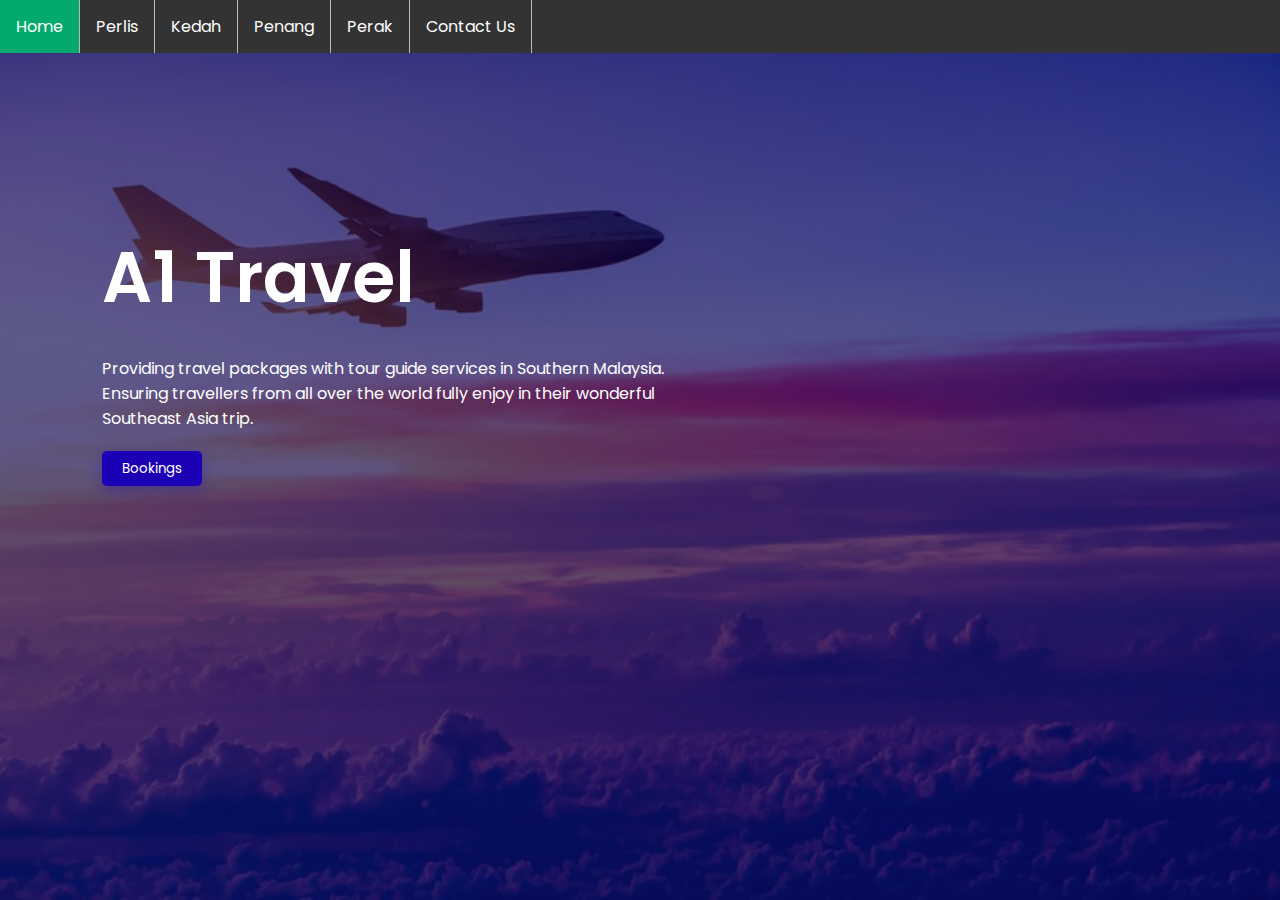
<file: index.html>
<!DOCTYPE html>
<html lang="en">

<head>
	<meta charset="UTF-8">
	<meta name="viewimport" content="width=device-width, initial-scale=1.0">
	<link rel="stylesheet" href="style3.css">

<title>A1 Travel-Home</title>
</head>

<body>

<ul>
			<li><a class="active" href="index.html">Home</a></li>
			<li><a href="Perlis.html">Perlis</a></li>
			<li><a href="Kedah.html">Kedah</a></li>
			<li><a href="Penang.html">Penang</a></li>
			<li><a href="Perak.html">Perak</a></li>
			<li><a href="CU.html">Contact Us</a></li>
</ul>

<div class="container">
	<div class="content">
		<h1>A1 Travel</h1>
		<p>Providing travel packages with tour guide services in Southern Malaysia. 
		Ensuring travellers from all over the world fully enjoy in their wonderful Southeast Asia trip.</p>
		<button type="button" onclick="location.href='CU.html';">Bookings</button>
	</div>
</div>

</body>
</html>
</file>
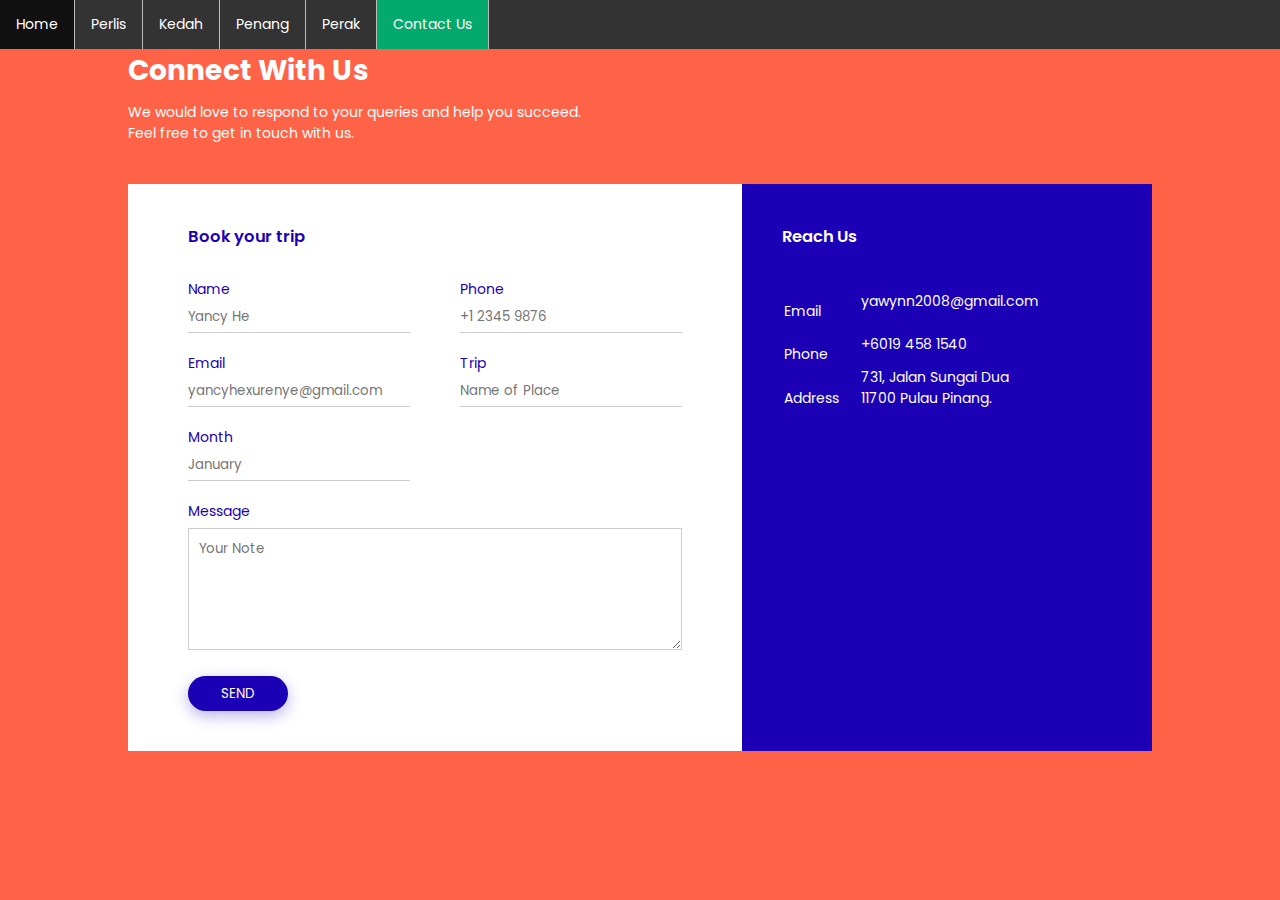
<file: CU.html>
<!DOCTYPE html>
<html lang="en">
<head>
	<meta charset="UTF-8">
	<title>A1 Travel-Contact Us</title>
	<meta name="viewimport" content="width=device-width, initial-scale=1.0">
	<link rel="stylesheet" href="style2.css">
	
<style>
body {margin:0;}

ul {
  list-style-type: none;
  margin: 0;
  padding: 0;
  overflow: hidden;
  background-color: #333;
  position: fixed;
  top: 0;
  width: 100%;
}

li {
  float: left;
  border-right: 1px solid #bbb;
}


li a {
  display: block;
  color: white;
  text-align: center;
  padding: 14px 16px;
  text-decoration: none;
}

li a:hover:not(.active) {
  background-color: #111;
}

.active {
  background-color: #04AA6D;
}
</style>

</head>
<body>

<ul>
  <li><a href="index.html">Home</a></li>
  <li><a href="Perlis.html">Perlis</a></li>
  <li><a href="Kedah.html">Kedah</a></li>
  <li><a href="Penang.html">Penang</a></li>
  <li><a href="Perak.html">Perak</a></li>
  <li><a class="active" href="CU.html">Contact Us</a></li>
</ul>

	<div class="container">
		<h1>Connect With Us</h1>
		<p>We would love to respond to your queries and help you succeed.<br> Feel free to get in touch with us.</p>
		<div class="contact-box">
			<div class="contact-left">
				<h3>Book your trip</h3>
				<form> 
				
					<div class="input-row">
						<div class="input-group">
							<label>Name</label>
							<input type="text" placeholder="Yancy He">
						</div>
						<div class="input-group">
							<label>Phone</label>
							<input type="text" placeholder="+1 2345 9876">
						</div>
					</div>
					<div class="input-row">
						<div class="input-group">
							<label>Email</label>
							<input type="email" placeholder="yancyhexurenye@gmail.com">
						</div>
						<div class="input-group">
							<label>Trip</label>
							<input type="text" placeholder="Name of Place">
						</div>
					</div>
					<div class="input-row">
						<div class="input-group">
							<label>Month</label>
							<input type="text" placeholder="January">
						</div>
					</div>
			
					<label>Message</label>
					<textarea rows="5" placeholder="Your Note"></textarea>
			
					<button type="submit">SEND</button>
				</form>
			</div>
			<div class="contact-right">
				<h3>Reach Us</h3>
				
				<table>
					<tr>
						<td>Email</td>
						<td>yawynn2008@gmail.com</td>
					</tr>
					<tr>
						<td>Phone</td>
						<td>+6019 458 1540</td>
					</tr>
					<tr>
						<td>Address</td>
						<td>731, Jalan Sungai Dua<br>
						11700 Pulau Pinang.</td>
					</tr>
			</div>
		</div>
	</div>



</body>
</html>
</file>
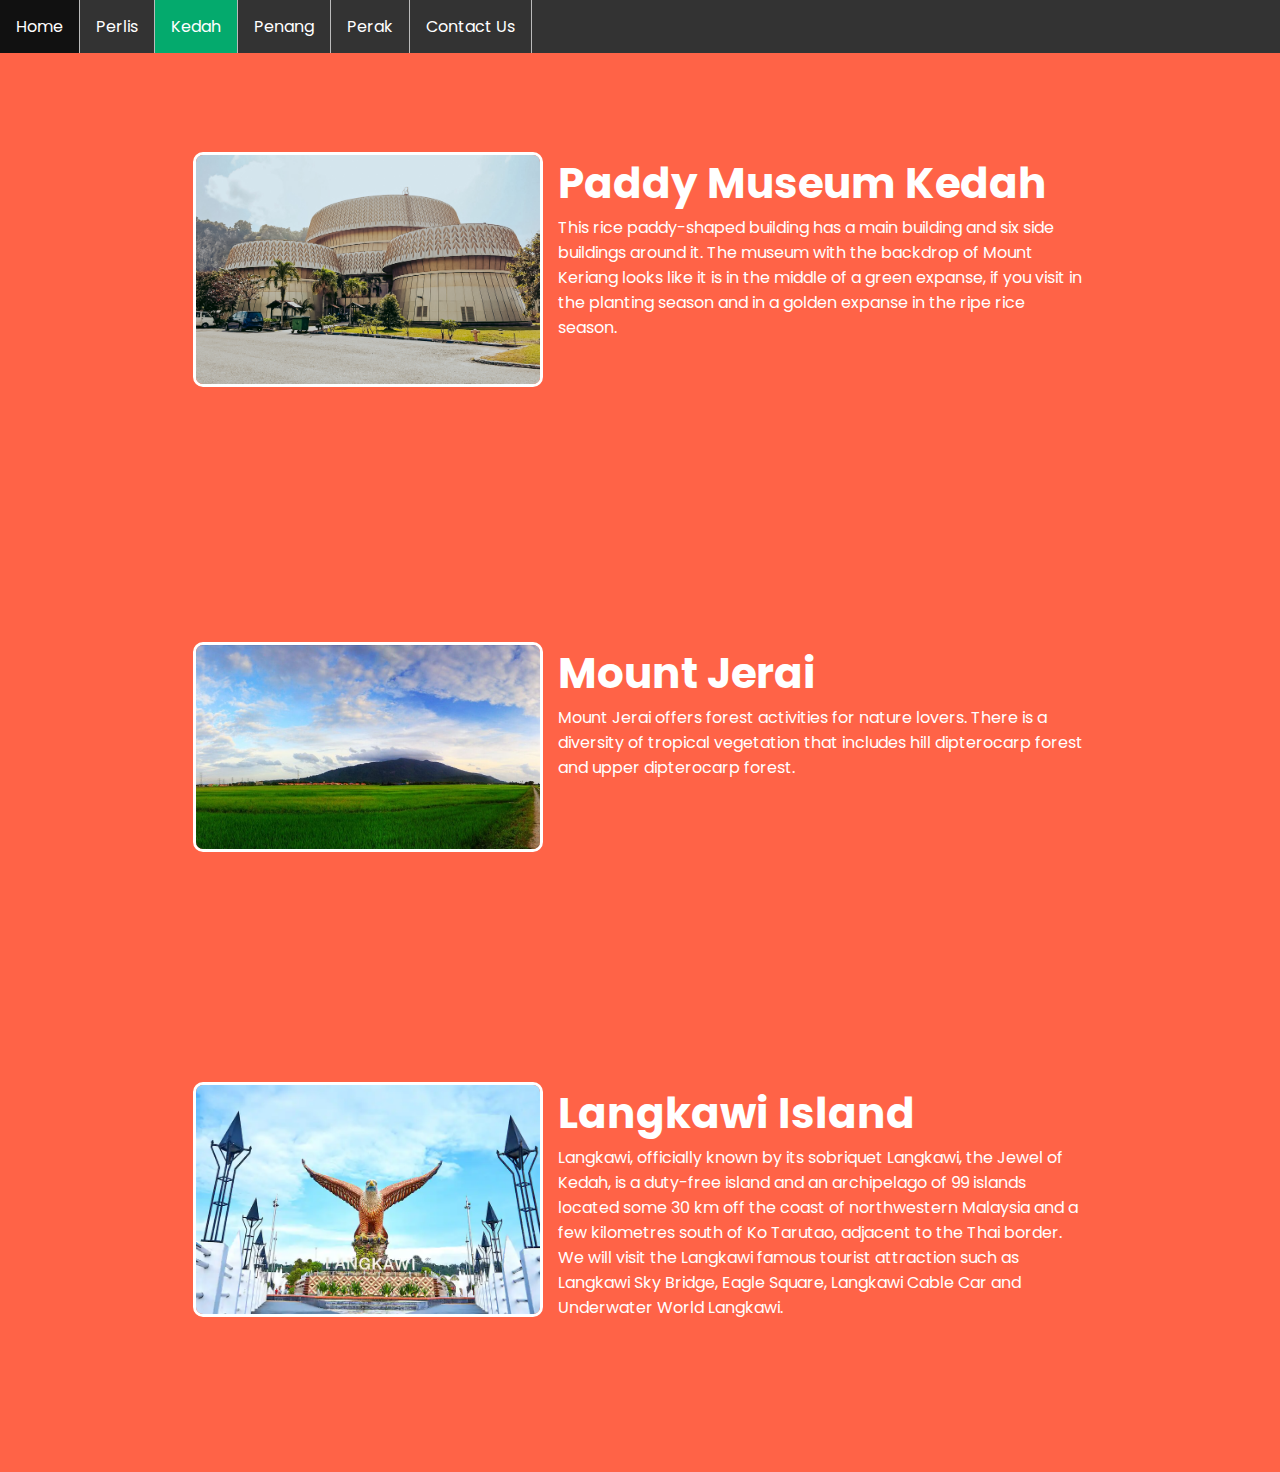
<file: Kedah.html>
<!DOCTYPE html>
<html lang="en">

<head>
	<meta charset="UTF-8">
	<meta http-equiv="X-UA-Compatible" content="IE=edge">
	<meta name="viewimport" content="width=device-width, initial-scale=1.0">
	<link rel="stylesheet" href="style.css">
<style>
body {margin:0;}

ul {
  list-style-type: none;
  margin: 0;
  padding: 0;
  overflow: hidden;
  background-color: #333;
  position: fixed;
  top: 0;
  width: 100%;
}

li {
  float: left;
  border-right: 1px solid #bbb;
}


li a {
  display: block;
  color: white;
  text-align: center;
  padding: 14px 16px;
  text-decoration: none;
}

li a:hover:not(.active) {
  background-color: #111;
}

.active {
  background-color: #04AA6D;
}
</style>
<title>A1 Travel-Kedah</title>
</head>

<body>

<ul>
  <li><a href="index.html">Home</a></li>
  <li><a href="Perlis.html">Perlis</a></li>
  <li><a class="active" href="Kedah.html">Kedah</a></li>
  <li><a href="Penang.html">Penang</a></li>
  <li><a href="Perak.html">Perak</a></li>
  <li><a href="CU.html">Contact Us</a></li>
</ul>

<table>
<tr>
<td>
<p>
	<div class="wrapper">
		<div class="text-box">
			<image src="PMK.jpg" alt="">
			<h2>Paddy Museum Kedah</h2>
			<p>This rice paddy-shaped building has a main building and six side buildings around it. The museum with the backdrop of Mount Keriang looks like it is in the middle of a green expanse, if you visit in the planting season and in a golden expanse in the ripe rice season.</p>
		</div>
	</div>
</p>
</td>
</tr>

<tr>
<td>
<p>
	<div class="wrapper">
		<div class="text-box">
			<image src="GJ.jpg" alt="">
			<h2>Mount Jerai</h2>
			<p>Mount Jerai offers forest activities for nature lovers. There is a diversity of tropical vegetation that includes hill dipterocarp forest and upper dipterocarp forest. </p>
		</div>
	</div>
</p>
</td>
</tr>

<tr>
<td>
<p>
	<div class="wrapper">
		<div class="text-box">
			<image src="Langkawai.jpg" alt="">
			<h2>Langkawi Island</h2>
			<p>Langkawi, officially known by its sobriquet Langkawi, the Jewel of Kedah, is a duty-free island and an archipelago of 99 islands located some 30 km off the coast of northwestern Malaysia and a few kilometres south of Ko Tarutao, adjacent to the Thai border. We will visit the Langkawi famous tourist attraction such as Langkawi Sky Bridge, Eagle Square, Langkawi Cable Car and Underwater World Langkawi.</p>
		</div>
	</div>
</p>
</td>
</tr>

</table>
</body>
</html>
</file>
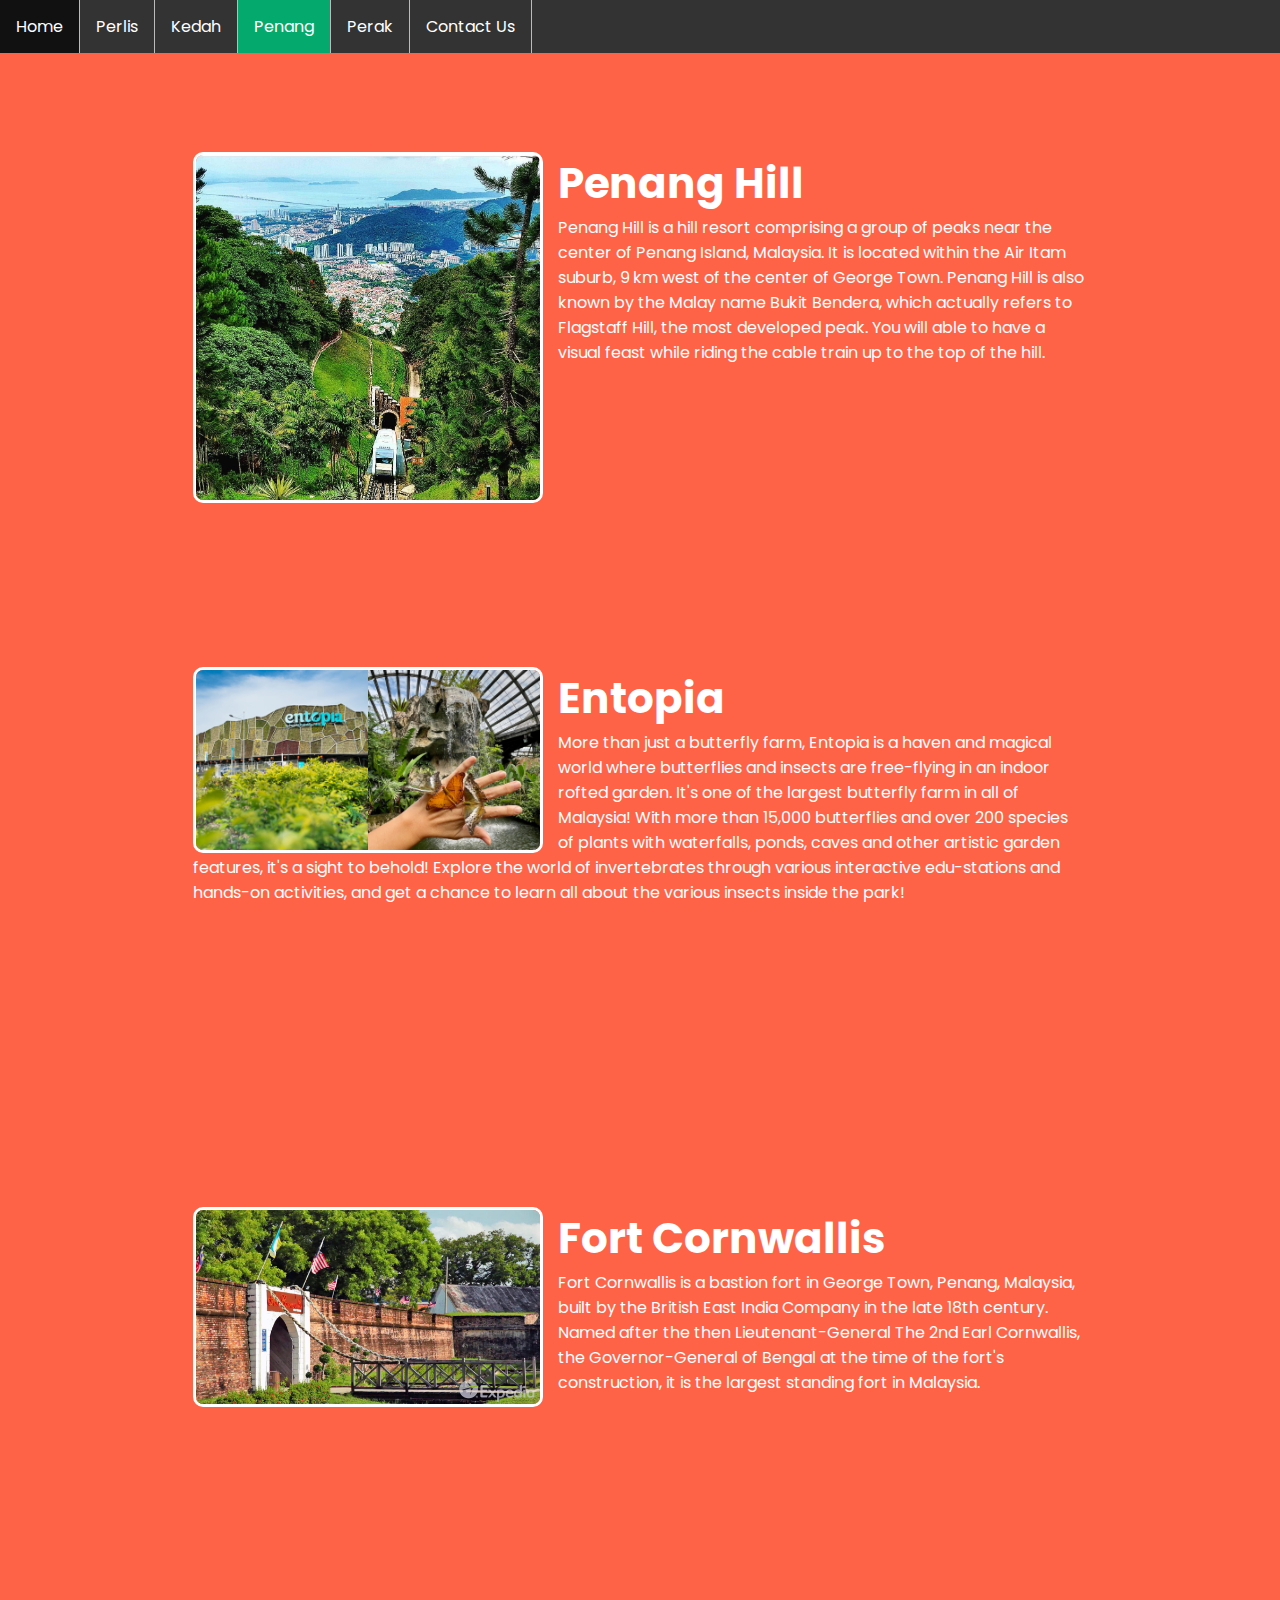
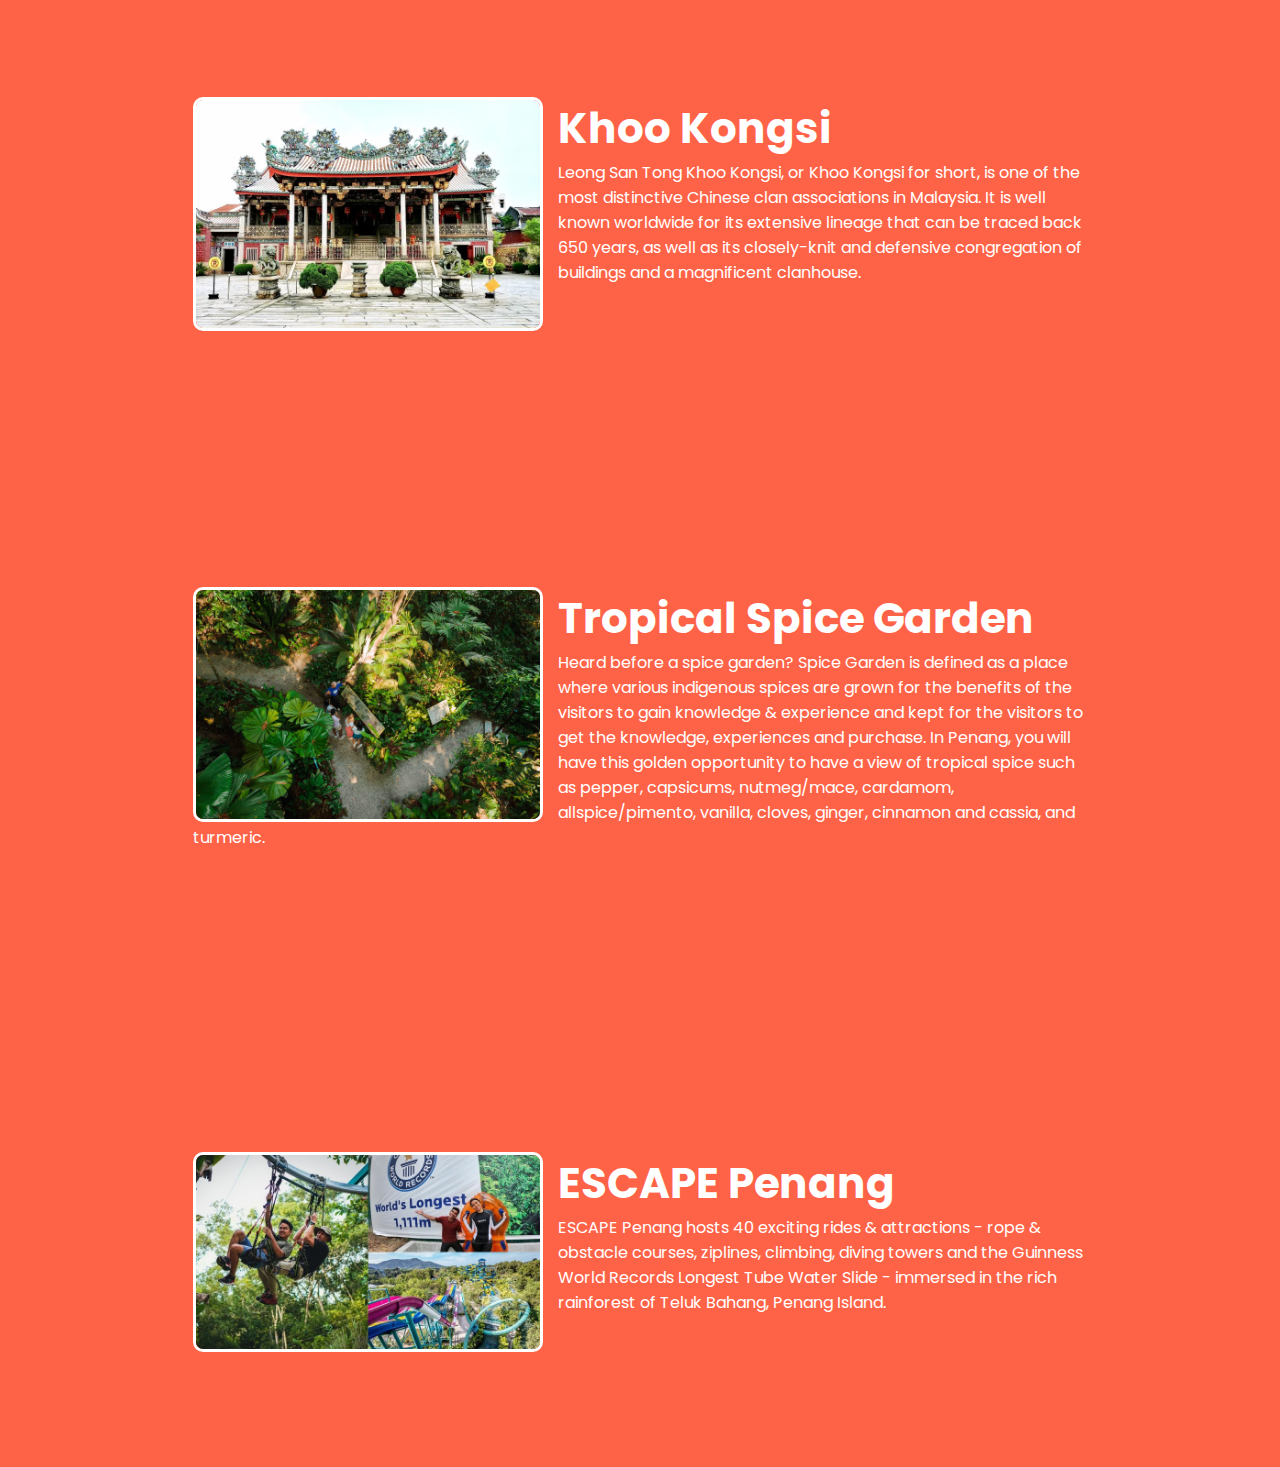
<file: Penang.html>
<!DOCTYPE html>
<html lang="en">

<head>
	<meta charset="UTF-8">
	<meta http-equiv="X-UA-Compatible" content="IE=edge">
	<meta name="viewimport" content="width=device-width, initial-scale=1.0">
	<link rel="stylesheet" href="style.css">
<style>
body {margin:0;}

ul {
  list-style-type: none;
  margin: 0;
  padding: 0;
  overflow: hidden;
  background-color: #333;
  position: fixed;
  top: 0;
  width: 100%;
}

li {
  float: left;
  border-right: 1px solid #bbb;
}


li a {
  display: block;
  color: white;
  text-align: center;
  padding: 14px 16px;
  text-decoration: none;
}

li a:hover:not(.active) {
  background-color: #111;
}

.active {
  background-color: #04AA6D;
}
</style>
<title>A1 Travel-Penang</title>
</head>

<body>

<ul>
  <li><a href="index.html">Home</a></li>
  <li><a href="Perlis.html">Perlis</a></li>
  <li><a href="Kedah.html">Kedah</a></li>
  <li><a class="active" href="Penang.html">Penang</a></li>
  <li><a href="Perak.html">Perak</a></li>
  <li><a href="CU.html">Contact Us</a></li>
</ul>

<table>
<tr>
<td>
<p>
	<div class="wrapper">
		<div class="text-box">
			<image src="PH.jpg" alt="">
			<h2>Penang Hill</h2>
			<p>Penang Hill is a hill resort comprising a group of peaks near the center of Penang Island, Malaysia. It is located within the Air Itam suburb, 9 km west of the center of George Town. Penang Hill is also known by the Malay name Bukit Bendera, which actually refers to Flagstaff Hill, the most developed peak. You will able to have a visual feast while riding the cable train up to the top of the hill.</p>
		</div>
	</div>
</p>
</td>
</tr>

<tr>
<td>
<p>
	<div class="wrapper">
		<div class="text-box">
			<image src="Entopa.png" alt="">
			<h2>Entopia</h2>
			<p>More than just a butterfly farm, Entopia is a haven and magical world where butterflies and insects are free-flying in an indoor rofted garden. It's one of the largest butterfly farm in all of Malaysia! With more than 15,000 butterflies and over 200 species of plants with waterfalls, ponds, caves and other artistic garden features, it's a sight to behold! Explore the world of invertebrates through various interactive edu-stations and hands-on activities, and get a chance to learn all about the various insects inside the park!</p>
		</div>
	</div>
</p>
</td>
</tr>

<tr>
<td>
<p>
	<div class="wrapper">
		<div class="text-box">
			<image src="FC.jpeg" alt="">
			<h2>Fort Cornwallis</h2>
			<p>Fort Cornwallis is a bastion fort in George Town, Penang, Malaysia, built by the British East India Company in the late 18th century. Named after the then Lieutenant-General The 2nd Earl Cornwallis, the Governor-General of Bengal at the time of the fort's construction, it is the largest standing fort in Malaysia.</p>
		</div>
	</div>
</p>
</td>
</tr>

<tr>
<td>
<p>
	<div class="wrapper">
		<div class="text-box">
			<image src="KKS.jpg" alt="">
			<h2>Khoo Kongsi</h2>
			<p>Leong San Tong Khoo Kongsi, or Khoo Kongsi for short, is one of the most distinctive Chinese clan associations in Malaysia. It is well known worldwide for its extensive lineage that can be traced back 650 years, as well as its closely-knit and defensive congregation of buildings and a magnificent clanhouse.</p>
		</div>
	</div>
</p>
</td>
</tr>

<tr>
<td>
<p>
	<div class="wrapper">
		<div class="text-box">
			<image src="TSG.jpg" alt="">
			<h2>Tropical Spice Garden</h2>
			<p>Heard before a spice garden? Spice Garden is defined as a place where various indigenous spices are grown for the benefits of the visitors to gain knowledge & experience and kept for the visitors to get the knowledge, experiences and purchase. In Penang, you will have this golden opportunity to have a view of tropical spice such as pepper, capsicums, nutmeg/mace, cardamom, allspice/pimento, vanilla, cloves, ginger, cinnamon and cassia, and turmeric.</p>
		</div>
	</div>
</p>
</td>
</tr>

<tr>
<td>
<p>
	<div class="wrapper">
		<div class="text-box">
			<image src="EP.jpg" alt="">
			<h2>ESCAPE Penang</h2>
			<p>ESCAPE Penang hosts 40 exciting rides & attractions - rope & obstacle courses, ziplines, climbing, diving towers and the Guinness World Records Longest Tube Water Slide - immersed in the rich rainforest of Teluk Bahang, Penang Island.</p>
		</div>
	</div>
</p>
</td>
</tr>

</table>
</body>
</html>
</file>
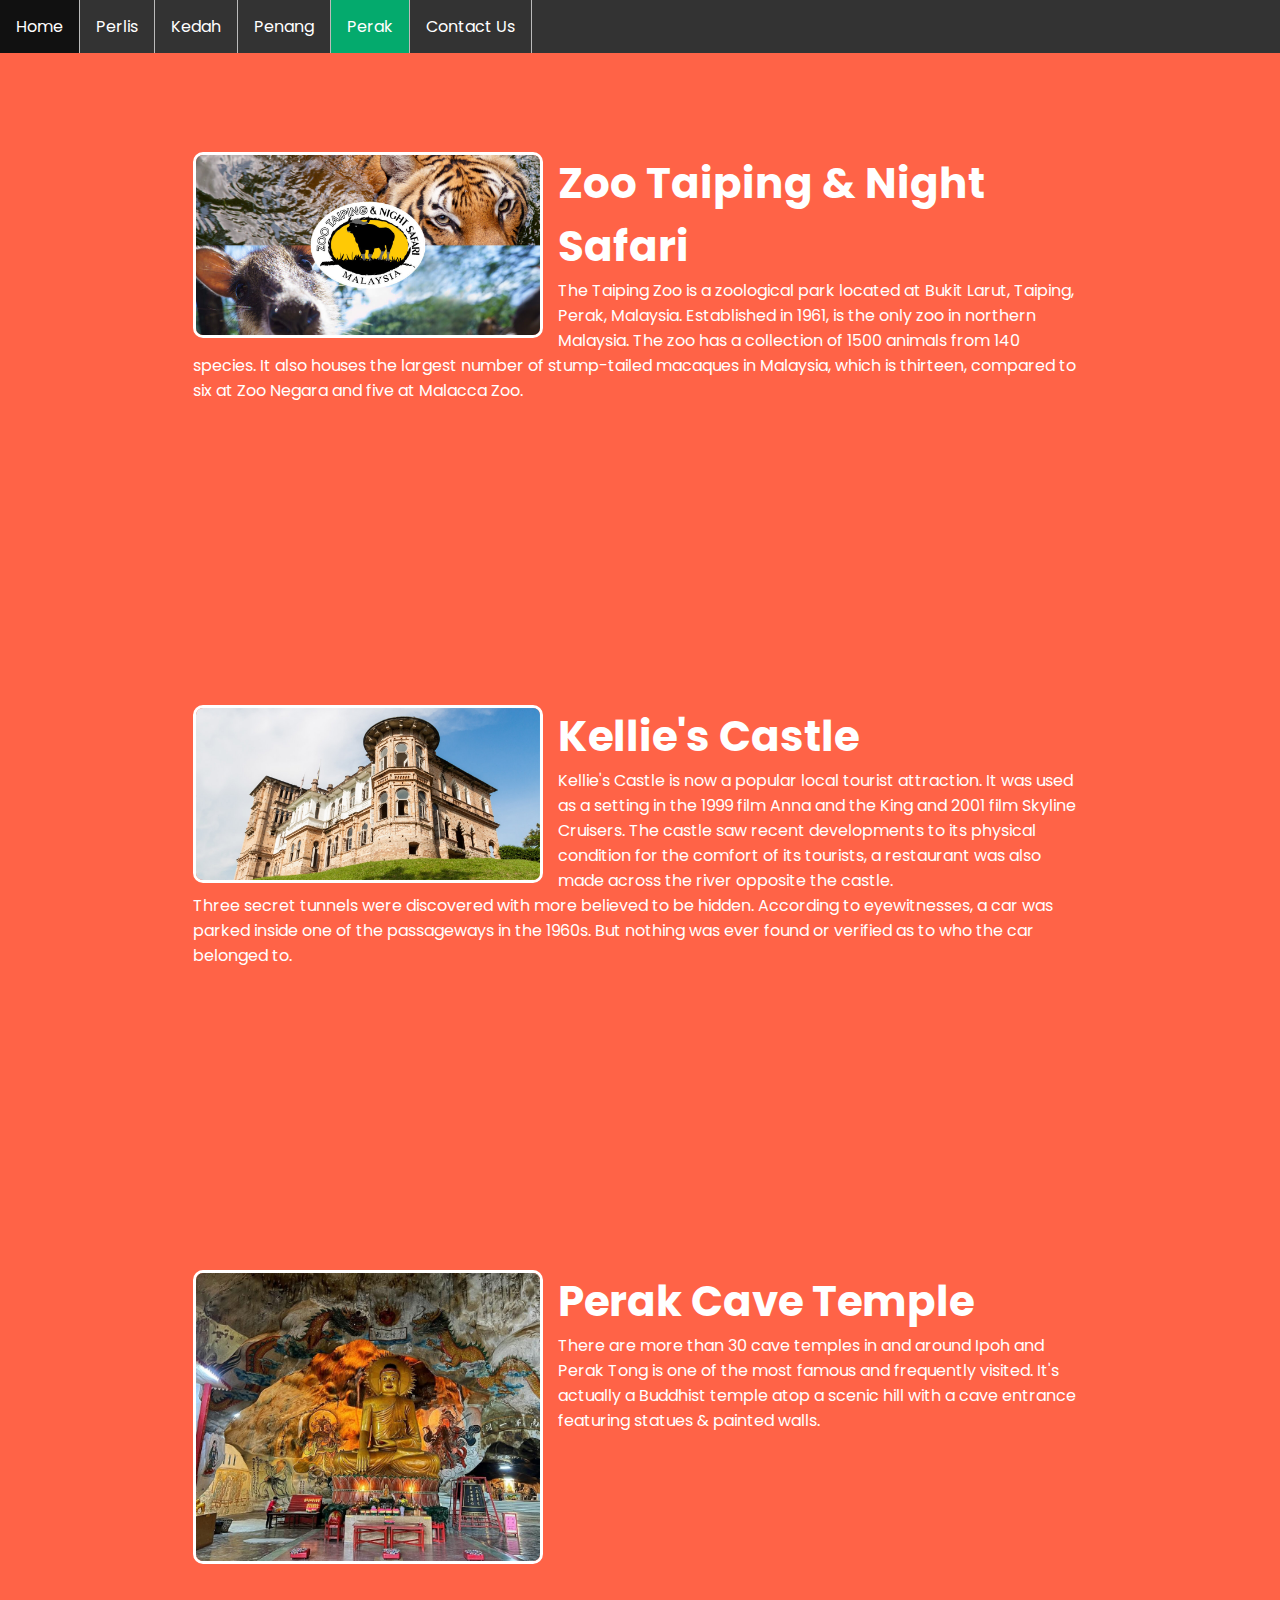
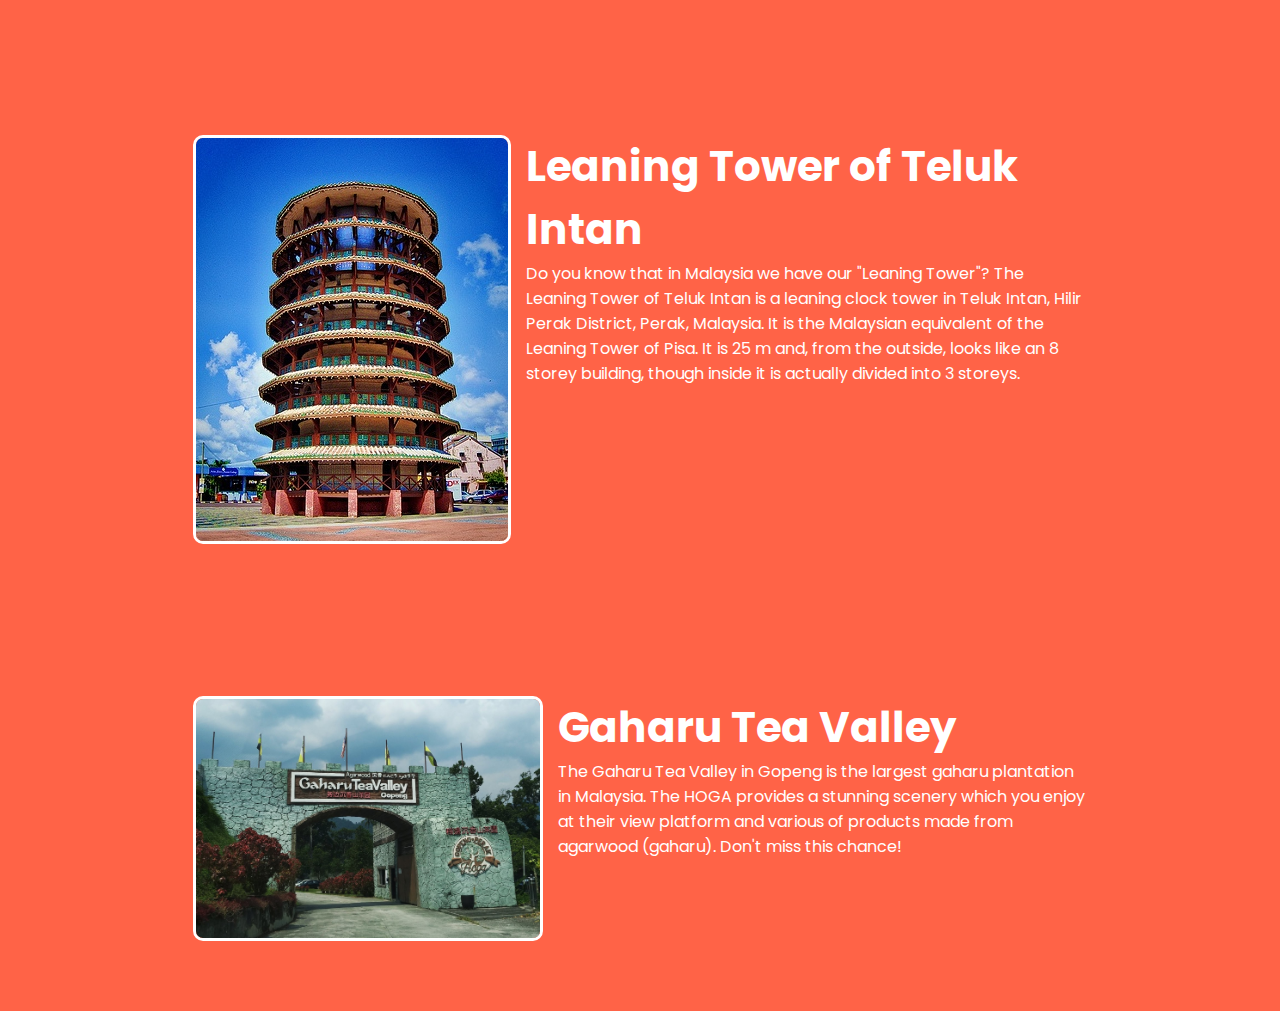
<file: Perak.html>
<!DOCTYPE html>
<html lang="en">

<head>
	<meta charset="UTF-8">
	<meta http-equiv="X-UA-Compatible" content="IE=edge">
	<meta name="viewimport" content="width=device-width, initial-scale=1.0">
	<link rel="stylesheet" href="style.css">
<style>
body {margin:0;}

ul {
  list-style-type: none;
  margin: 0;
  padding: 0;
  overflow: hidden;
  background-color: #333;
  position: fixed;
  top: 0;
  width: 100%;
}

li {
  float: left;
  border-right: 1px solid #bbb;
}


li a {
  display: block;
  color: white;
  text-align: center;
  padding: 14px 16px;
  text-decoration: none;
}

li a:hover:not(.active) {
  background-color: #111;
}

.active {
  background-color: #04AA6D;
}
</style>
<title>A1 Travel-Perak</title>
</head>

<body>

<ul>
  <li><a href="index.html">Home</a></li>
  <li><a href="Perlis.html">Perlis</a></li>
  <li><a href="Kedah.html">Kedah</a></li>
  <li><a href="Penang.html">Penang</a></li>
  <li><a class="active" href="Perak.html">Perak</a></li>
  <li><a href="CU.html">Contact Us</a></li>
</ul>

<table>
<tr>
<td>
<p>
	<div class="wrapper">
		<div class="text-box">
			<image src="Taiping Zoo.jpg" alt="">
			<h2>Zoo Taiping & Night Safari</h2>
			<p>The Taiping Zoo is a zoological park located at Bukit Larut, Taiping, Perak, Malaysia. Established in 1961, is the only zoo in northern Malaysia. The zoo has a collection of 1500 animals from 140 species. It also houses the largest number of stump-tailed macaques in Malaysia, which is thirteen, compared to six at Zoo Negara and five at Malacca Zoo. </p>
		</div>
	</div>
</p>
</td>
</tr>
<tr>
<td>
<p>
	<div class="wrapper">
		<div class="text-box">
			<image src="KC.jpg" alt="">
			<h2>Kellie's Castle</h2>
			<p>Kellie's Castle is now a popular local tourist attraction. It was used as a setting in the 1999 film Anna and the King and 2001 film Skyline Cruisers. The castle saw recent developments to its physical condition for the comfort of its tourists, a restaurant was also made across the river opposite the castle.</p>
			<p> Three secret tunnels were discovered with more believed to be hidden. According to eyewitnesses, a car was parked inside one of the passageways in the 1960s. But nothing was ever found or verified as to who the car belonged to. </p>
		</div>
	</div>
</p>
</td>
</tr>

<tr>
<td>
<p>
	<div class="wrapper">
		<div class="text-box">
			<image src="PCT.jpg" alt="">
			<h2>Perak Cave Temple</h2>
			<p>There are more than 30 cave temples in and around Ipoh and Perak Tong is one of the most famous and frequently visited. It's actually a Buddhist temple atop a scenic hill with a cave entrance featuring statues & painted walls.</p>
		</div>
	</div>
</p>
</td>
</tr>

<tr>
<td>
<p>
	<div class="wrapper">
		<div class="text-box">
			<image src="LTTI.jpg" alt="">
			<h2>Leaning Tower of Teluk Intan</h2>
			<p>Do you know that in Malaysia we have our "Leaning Tower"? The Leaning Tower of Teluk Intan is a leaning clock tower in Teluk Intan, Hilir Perak District, Perak, Malaysia. It is the Malaysian equivalent of the Leaning Tower of Pisa. It is 25 m and, from the outside, looks like an 8 storey building, though inside it is actually divided into 3 storeys.</p>
		</div>
	</div>
</p>
</td>
</tr>

<tr>
<td>
<p>
	<div class="wrapper">
		<div class="text-box">
			<image src="GTV.jpg" alt="">
			<h2>Gaharu Tea Valley</h2>
			<p>The Gaharu Tea Valley in Gopeng is the largest gaharu plantation in Malaysia. The HOGA provides a stunning scenery which you enjoy at their view platform and various of products made from agarwood (gaharu). Don't miss this chance!</p>
		</div>
	</div>
</p>
</td>
</tr>

</table>
</body>
</html>
</file>
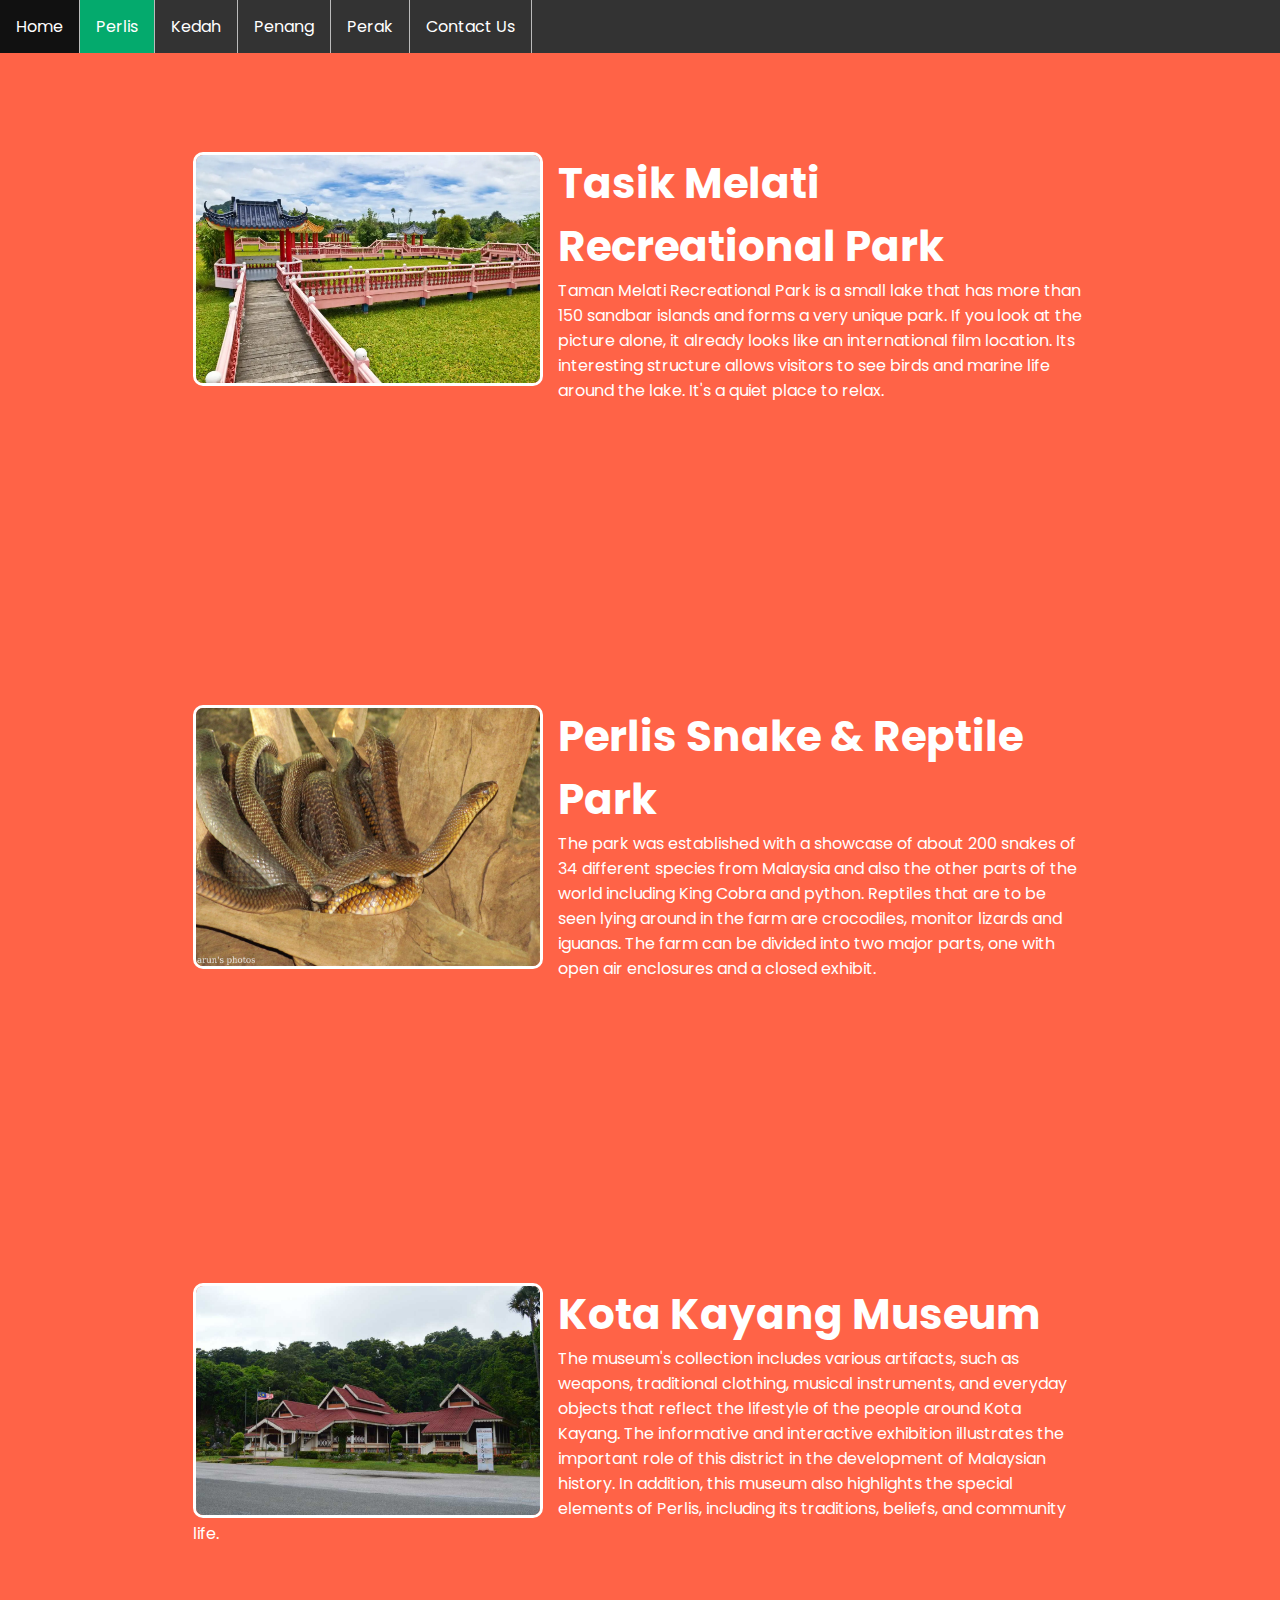
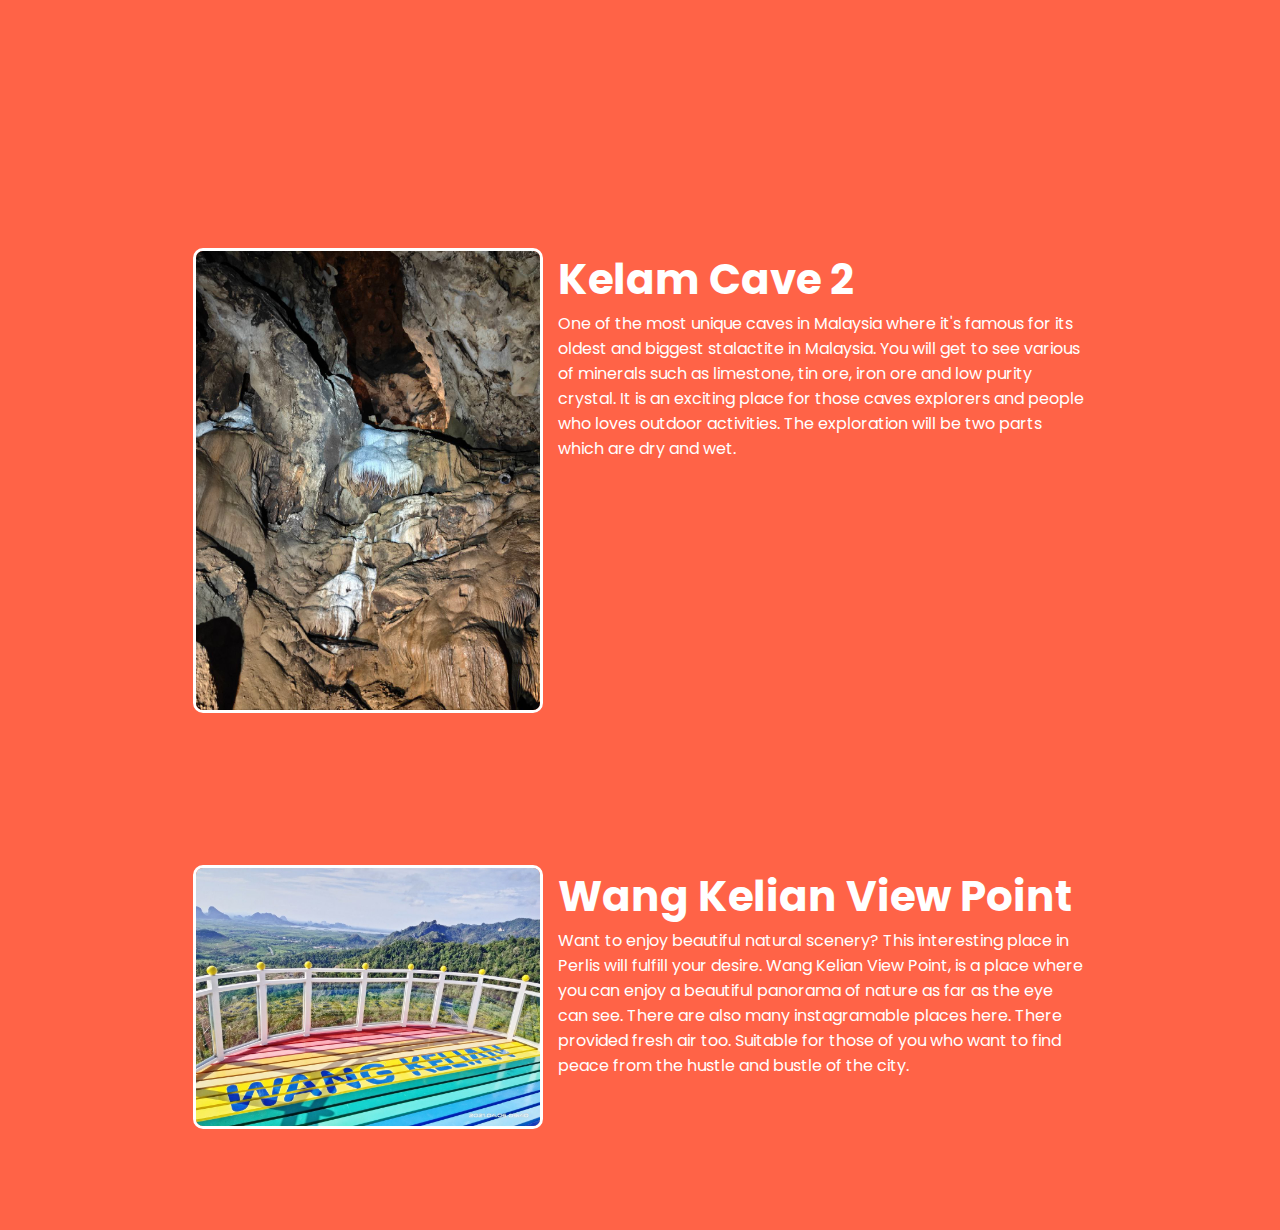
<file: Perlis.html>
<!DOCTYPE html>
<html lang="en">

<head>
	<meta charset="UTF-8">
	<meta http-equiv="X-UA-Compatible" content="IE=edge">
	<meta name="viewimport" content="width=device-width, initial-scale=1.0">
	<link rel="stylesheet" href="style.css">
<style>
body {margin:0;}

ul {
  list-style-type: none;
  margin: 0;
  padding: 0;
  overflow: hidden;
  background-color: #333;
  position: fixed;
  top: 0;
  width: 100%;
}

li {
  float: left;
  border-right: 1px solid #bbb;
}


li a {
  display: block;
  color: white;
  text-align: center;
  padding: 14px 16px;
  text-decoration: none;
}

li a:hover:not(.active) {
  background-color: #111;
}

.active {
  background-color: #04AA6D;
}
</style>
<title>A1 Travel-Perlis</title>
</head>

<body>

<ul>
  <li><a href="index.html">Home</a></li>
  <li><a class="active" href="Perlis.html">Perlis</a></li>
  <li><a href="Kedah.html">Kedah</a></li>
  <li><a href="Penang.html">Penang</a></li>
  <li><a href="Perak.html">Perak</a></li>
  <li><a href="CU.html">Contact Us</a></li>
</ul>


<table>

<tr>
<td>
<p>
	<div class="wrapper">
		<div class="text-box">
			<image src="Taman Melati.jpg" alt="">
			<h2>Tasik Melati Recreational Park</h2>
			<p>Taman Melati Recreational Park is a small lake that has more than 150 sandbar islands and forms a very unique park. If you look at the picture alone, it already looks like an international film location. Its interesting structure allows visitors to see birds and marine life around the lake. It's a quiet place to relax.</p>
		</div>
	</div>
</p>
</td>
</tr>

<tr>
<td>
<p>
	<div class="wrapper">
		<div class="text-box">
			<image src="Perlis Snake n Reptile Park.jpg" alt="">
			<h2>Perlis Snake & Reptile Park</h2>
			<p>The park was established with a showcase of about 200 snakes of 34 different species from Malaysia and also the other parts of the world including King Cobra and python. Reptiles that are to be seen lying around in the farm are crocodiles, monitor lizards and iguanas. The farm can be divided into two major parts, one with open air enclosures and a closed exhibit.</p>
		</div>
	</div>
</p>
</td>
</tr>

<tr>
<td>
<p>
	<div class="wrapper">
		<div class="text-box">
			<image src="Kota Kayang.jpg" alt="">
			<h2>Kota Kayang Museum</h2>
			<p>The museum's collection includes various artifacts, such as weapons, traditional clothing, musical instruments, and everyday objects that reflect the lifestyle of the people around Kota Kayang. The informative and interactive exhibition illustrates the important role of this district in the development of Malaysian history. In addition, this museum also highlights the special elements of Perlis, including its traditions, beliefs, and community life.</p>
		</div>
	</div>
</p>
</td>
</tr>

<tr>
<td>
<p>
	<div class="wrapper">
		<div class="text-box">
			<image src="Gua K.jpg" alt="">
			<h2>Kelam Cave 2</h2>
			<p>One of the most unique caves in Malaysia where it's famous for its oldest and biggest stalactite in Malaysia. You will get to see various of minerals such as limestone, tin ore, iron ore and low purity crystal. It is an exciting place for those caves explorers and people who loves outdoor activities. The exploration will be two parts which are dry and wet.</p>
		</div>
	</div>
</p>
</td>
</tr>

<tr>
<td>
<p>
	<div class="wrapper">
		<div class="text-box">
			<image src="WK.jpeg" alt="">
			<h2>Wang Kelian View Point</h2>
			<p>Want to enjoy beautiful natural scenery? This interesting place in Perlis will fulfill your desire. Wang Kelian View Point, is a place where you can enjoy a beautiful panorama of nature as far as the eye can see. There are also many instagramable places here. There provided fresh air too. Suitable for those of you who want to find peace from the hustle and bustle of the city.</p>
		</div>
	</div>
</p>
</td>
</tr>

</table>
</body>
</html>
</file>
<file: style3.css>
@import url('https://fonts.googleapis.com/css2?family=Poppins:wght@300;400;500;600;700;800;900&display=swap');

*{
	margin: 0;
	padding: 0;
	box-sizing: border-box;
	font-family: 'Poppins', sans-serif;
}

body {margin:0;}

ul {
  list-style-type: none;
  margin: 0;
  padding: 0;
  overflow: hidden;
  background-color: #333;
  position: fixed;
  top: 0;
  width: 100%;
}

li {
  float: left;
  border-right: 1px solid #bbb;
}


li a {
  display: block;
  color: white;
  text-align: center;
  padding: 14px 16px;
  text-decoration: none;
}

li a:hover:not(.active) {
  background-color: #111;
}

.active {
  background-color: #04AA6D;
}

.container{
	width: 100%;
	min-height: 100vh;
	background-image: linear-gradient(rgba(9,0,77,0.65),rgba(9,0,77,0.65)),url("Travel 1.jpeg");
	background-size: cover;
	background-position: center;
	padding: 10px 8%;
}

button{
	background: #1c00b5;
	width: 100px;
	border: none;
	outline: none;
	color: #fff;
	height: 35px;
	border-radius: 5px;
	margin-top: 20px;
	box-shadow: 0px 5px 15px 0px rgba(28,0,181,0.3);
	cursor: pointer;
}

.content{
	margin-top: 20%;
	color: #fff;
	max-width: 620px;
}

.content h1{
	font-size: 70px;
	font-weight: 600;
	margin-bottom: 25px;
}
</file>
<file: style2.css>
@import url('https://fonts.googleapis.com/css2?family=Poppins:wght@300;400;500;600;700;800;900&display=swap');

*{
	margin: 0;
	padding: 0;
	font-family: 'Poppins', sans-serif;
}
body{
	background: #ff6347;
	font-size: 14px;
}
.container{
	width: 80%;
	margin: 50px auto;
}
.contact-box{
	background: #fff;
	display: flex;
}

.contact-left{
	flex-basis: 60%;
	padding: 40px 60px;
}

.contact-right{
	flex-basis: 40%;
	padding: 40px;
	background: #1c00b5;
	color: #fff;
}

h1{
	margin-bottom: 10px;
	color: #fff;
}

.container p{
	margin-bottom: 40px;
	color: #fff;
}

.input-row{
	display: flex;
	justify-content: space-between;
	margin-bottom: 20px;
}

.input-row .input-group{
	flex-basis: 45%;	
}

input{
	width: 100%;
	border: none;
	border-bottom: 1px solid #ccc;
	outline: none;
	padding-bottom: 5px;
}

textarea{
	width: 100%;
	border: 1px solid #ccc;
	outline: none;
	padding: 10px;
	box-sizing: border-box;
}

label{
	margin-bottom: 6px;
	display: block;
	color: #1c00b5;
}

button{
	background: #1c00b5;
	width: 100px;
	border: none;
	outline: none;
	color: #fff;
	height: 35px;
	border-radius: 30px;
	margin-top: 20px;
	box-shadow: 0px 5px 15px 0px rgba(28,0,181,0.3);
	cursor: pointer;
}

.contact-left h3{
	color: #1c00b5;
	font-weight: 600;
	margin-bottom: 30px;
}

.contact-right h3{
	font-weight: 600;
	margin-bottom: 30px;
}

tr td:first-child{
	padding-right: 20px;
}

tr td:first-child{
	padding-top: 20px;
}
</file>
<file: style.css>
@import url('https://fonts.googleapis.com/css2?family=Poppins:wght@300;400;500;600;700;800;900&display=swap');

*{
	margin: 0;
	padding: 0;
	box-sizing: border-box;
	font-family: 'Poppins', sans-serif;
}

body{
	display: flex;
	justify-content: center; 
	align-items: center;
	min-height: 100vh;
	background-color: #ff6347;
}

.wrapper{
	margin: 150px auto;
	width: 70%;
}

img{
	max-width: 350px;
	float: left;
	border: 3px solid #fff;
	border-radius: 10px;
	margin-right: 15px;
}

.text-box{
	color: #fff;
}

.text-box h2{
	font-size: 42px;
}

.text-box p{
	font-size: 16px;
}
</file>
